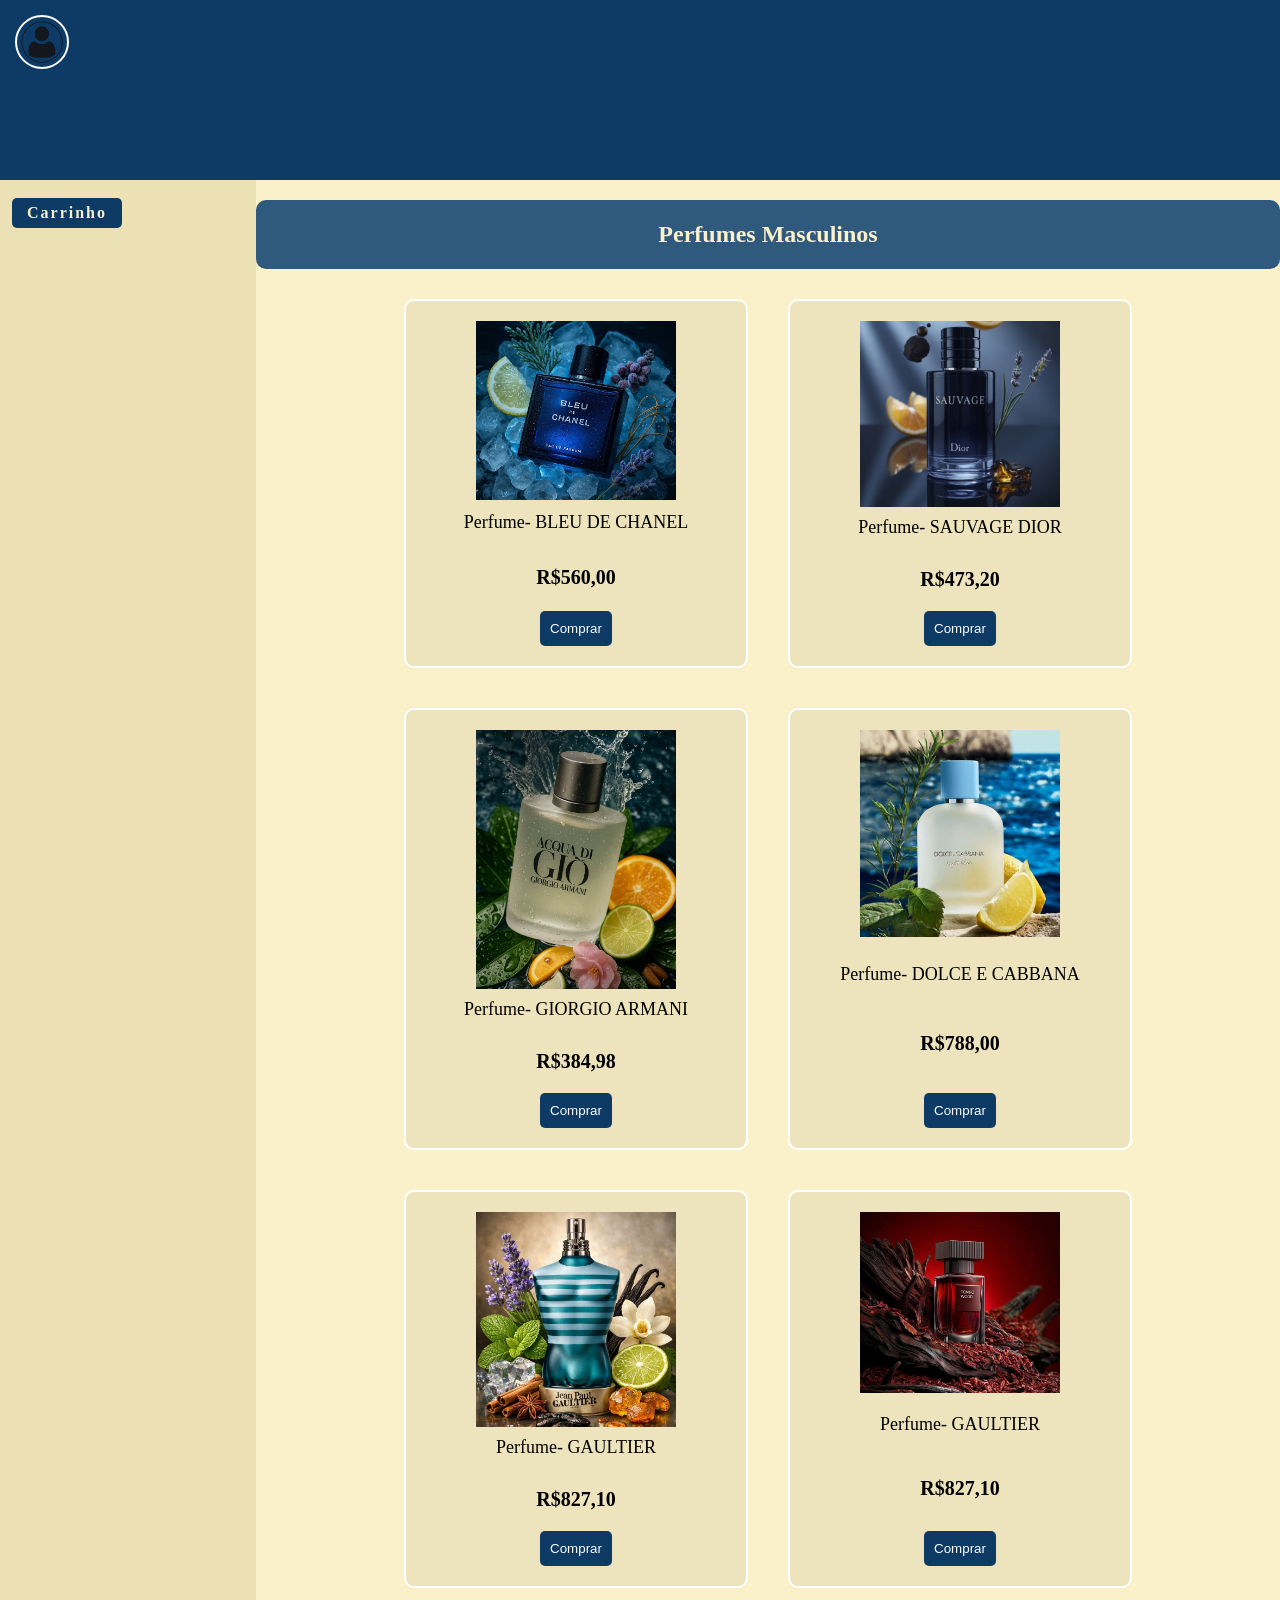
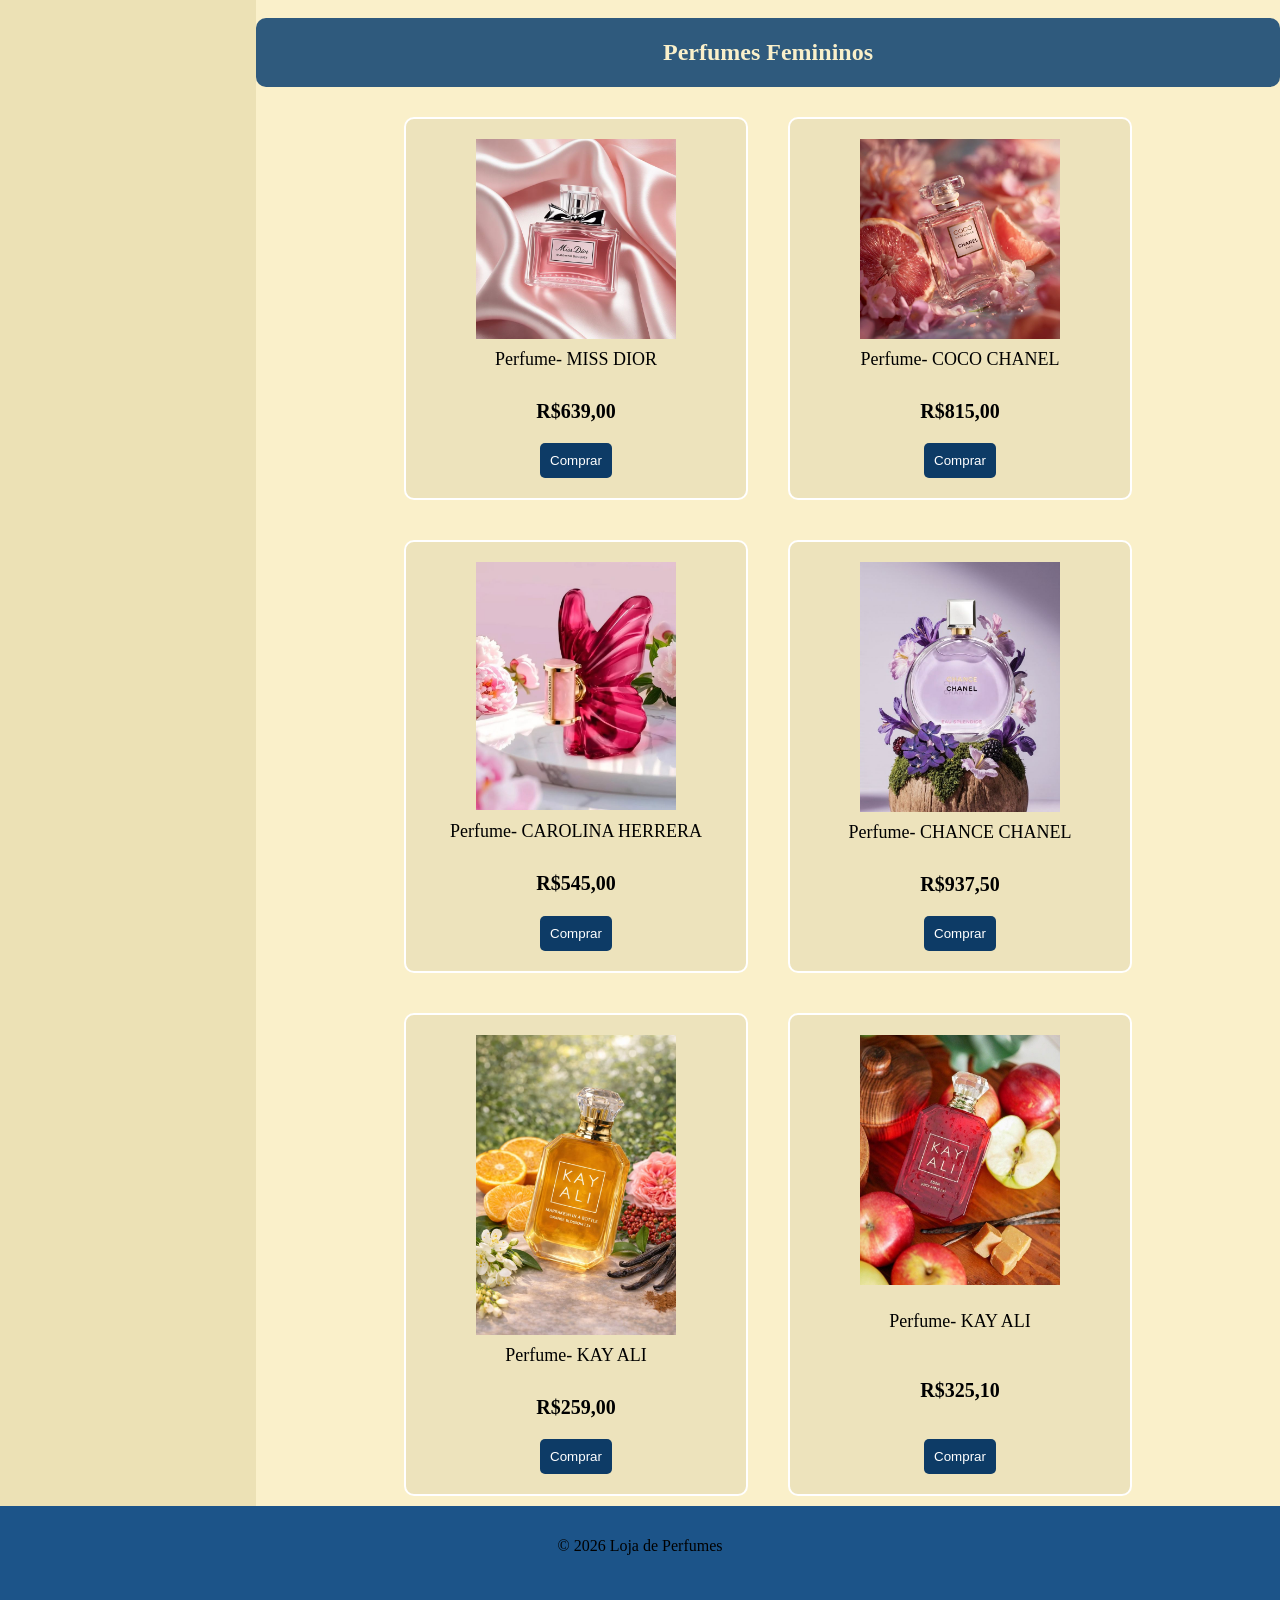
<file: index.html>
<!DOCTYPE html>
<html lang="pt-br">
<head>
    <meta charset="UTF-8">
    <meta name="viewport" content="width=device-width, initial-scale=1.0">
    <title>Document</title>
    <link rel="stylesheet" href="style.css">
</head>
   
<body class="body">
    <header class="header">
       <a href="cadastro.html">
       <img src="img/cadas.png" class="btn-cadastro">
       </a> 
    </header>

    <main class="main">

    <div class="secao">
        <h2>Perfumes Masculinos</h2>
    </div>
    
        <div class="mae">

        <div class="card">
            <img src="img/perfumeM1.jpg" class="imagem_produto" alt="">
            <p class="d_produto">Perfume- BLEU DE CHANEL</p>
            <p class="p_produto">R$560,00</p>
            <button onclick="verProduto(1)">Comprar</button>
        </div>

        <div class="card">
            <img src="img/perfumeM2.jpg" class="imagem_produto" alt="">
            <p class="d_produto">Perfume- SAUVAGE DIOR</p>
            <p class="p_produto">R$473,20</p>
            <button onclick="verProduto(2)">Comprar</button>
        </div>

        <div class="card">
            <img src="img/perfumeM3.jpg" class="imagem_produto" alt="">
            <p class="d_produto">Perfume- GIORGIO ARMANI</p>
            <p class="p_produto">R$384,98</p>
            <button onclick="verProduto(3)">Comprar</button>
        </div>

        <div class="card">
            <img src="img/perfumeM4.jpg" class="imagem_produto" alt="">
            <p class="d_produto">Perfume- DOLCE E CABBANA</p>
            <p class="p_produto">R$788,00</p>
            <button onclick="verProduto(4)">Comprar</button>
        </div>

        <div class="card">
            <img src="img/perfumeM5.jpg" class="imagem_produto" alt="">
            <p class="d_produto">Perfume- GAULTIER</p>
            <p class="p_produto">R$827,10</p>
            <button onclick="verProduto(5)">Comprar</button>
        </div>
        
         <div class="card">
            <img src="img/perfumeM6.jpg" class="imagem_produto" alt="">
            <p class="d_produto">Perfume- GAULTIER</p>
            <p class="p_produto">R$827,10</p>
            <button onclick="verProduto(6)">Comprar</button>
        </div>
        </div>

        <div class="secao">
           <h2>Perfumes Femininos</h2>
        </div>
 
        <div class="mae">
        <div class="card">
            <img src="img/perfume.jpg" class="imagem_produto" alt="">
            <p class="d_produto">Perfume- MISS DIOR</p>
            <p class="p_produto">R$639,00</p>
            <button onclick="verProduto(7)">Comprar</button>
        </div>

        <div class="card">
            <img src="img/perfume1.jpg" class="imagem_produto" alt="">
            <p class="d_produto">Perfume- COCO CHANEL</p>
            <p class="p_produto">R$815,00</p> 
            <button onclick="verProduto(8)">Comprar</button>
        </div>

        <div class="card">
            <img src="img/perfume2.jpg" class="imagem_produto" alt="">
            <p class="d_produto">Perfume- CAROLINA HERRERA</p>
            <p class="p_produto">R$545,00</p>
            <button onclick="verProduto(9)">Comprar</button>
        </div>

         <div class="card">
            <img src="img/perfume3.jpg" class="imagem_produto" alt="">
            <p class="d_produto">Perfume- CHANCE CHANEL</p>
            <p class="p_produto">R$937,50</p>
            <button onclick="verProduto(10)">Comprar</button>
        </div>

        <div class="card">
            <img src="img/perfume5.jpg" class="imagem_produto" alt="">
            <p class="d_produto">Perfume- KAY ALI</p>
            <p class="p_produto">R$259,00</p>
            <button onclick="verProduto(11)">Comprar</button>
        </div>

        <div class="card">
            <img src="img/perfume6.jpg" class="imagem_produto" alt="">
            <p class="d_produto">Perfume- KAY ALI</p>
            <p class="p_produto">R$325,10</p>
            <button onclick="verProduto(12)">Comprar</button>
            
        </div>

        </div>
    </main>

    <aside class="aside">
        <br>
         <a href="carrinho.html" class="botao">Carrinho</a>
    </aside>

    <footer class="footer">
        <p>© 2026 Loja de Perfumes</p>
    </footer>
 <script src="produtos.js"></script>

<script>
function verProduto(id) {
    localStorage.setItem("produtoId", id);
    window.location.href = "produto.html";
}
</script>
    

    <script src="script.js"></script>
</body>
</html>
</file>
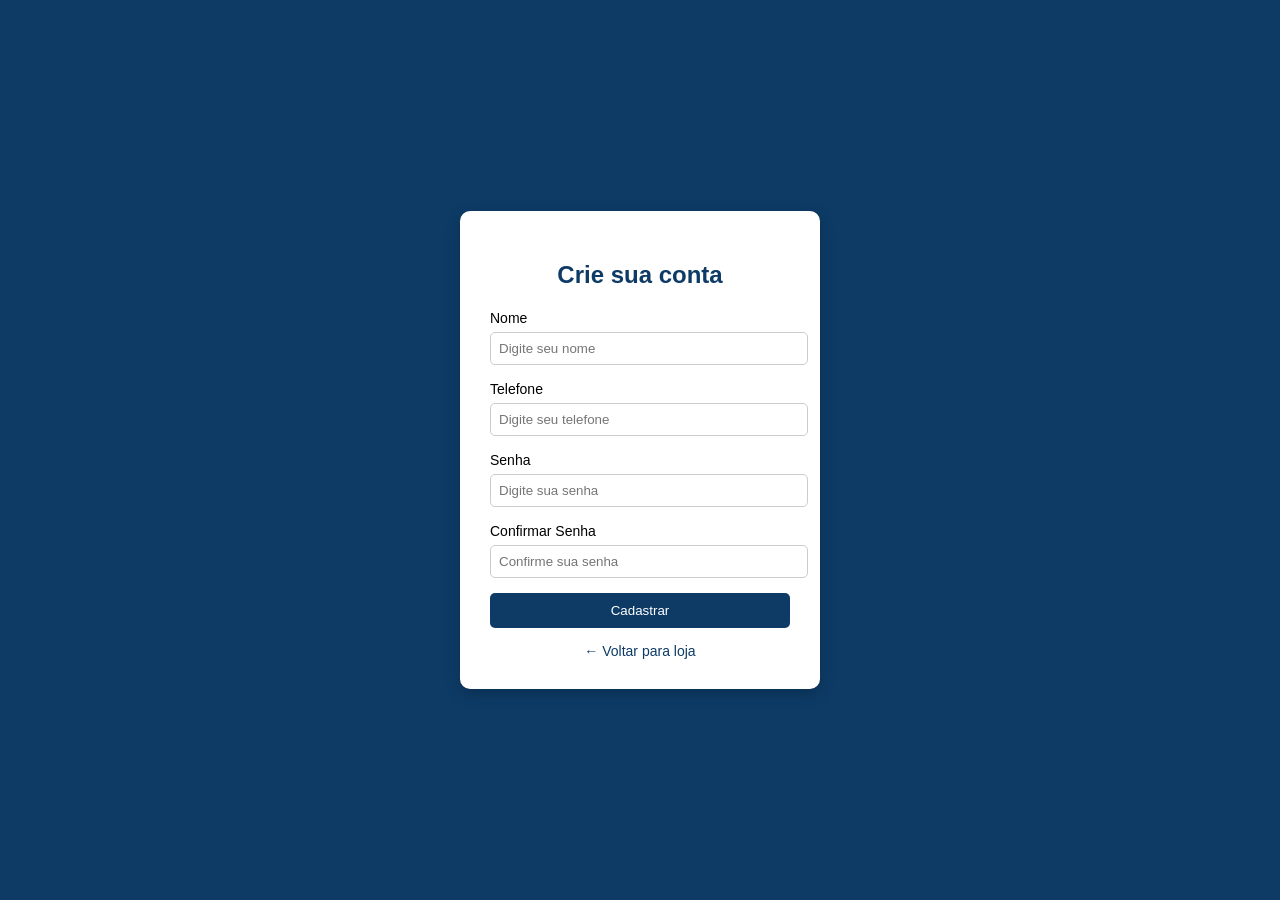
<file: cadastro.html>
<!DOCTYPE html>
<html lang="pt-br">
<head>
    <meta charset="UTF-8">
    <meta name="viewport" content="width=device-width, initial-scale=1.0">
    <title>Cadastro</title>
    <link rel="stylesheet" href="style.css">
</head>
<body class="cadastro-body">

    <div class="cadastro-container">
        <h2>Crie sua conta</h2>

        <form>
            <div class="input-box">
                <label>Nome</label>
                <input type="text" placeholder="Digite seu nome" required>
            </div>

            <div class="input-box">
                <label>Telefone</label>
                <input type="tel" placeholder="Digite seu telefone" required>
            </div>

            <div class="input-box">
                <label>Senha</label>
                <input type="password" placeholder="Digite sua senha" required>
            </div>

            <div class="input-box">
                <label>Confirmar Senha</label>
                <input type="password" placeholder="Confirme sua senha" required>
            </div>

            <button type="submit" class="btn">Cadastrar</button>
        </form>

        <a href="index.html" class="voltar">← Voltar para loja</a>
    </div>

</body>
</html>
</file>
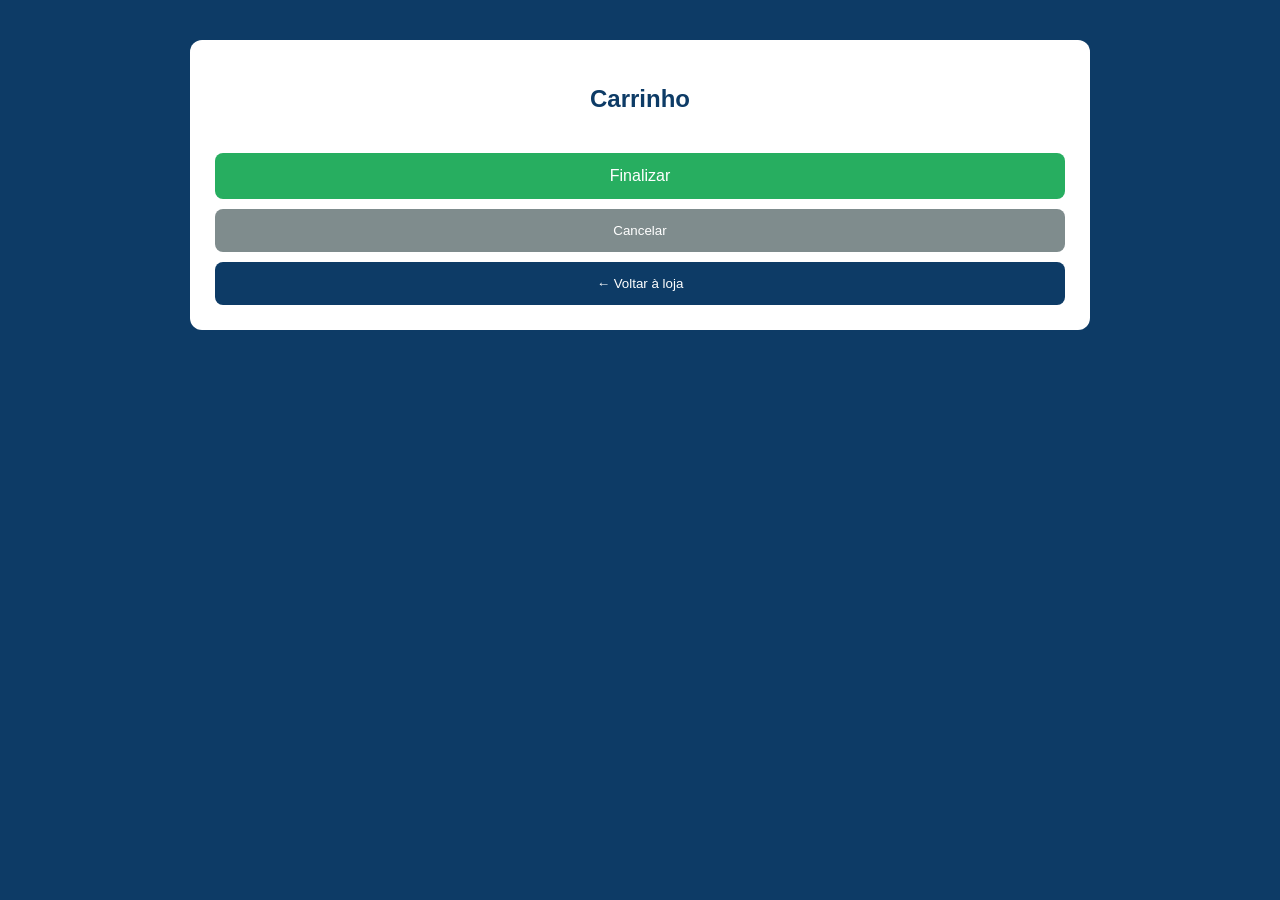
<file: carrinho.html>
<!DOCTYPE html>
<html lang="pt-br">
<head>
<meta charset="UTF-8">
<title>Carrinho</title>
<link rel="stylesheet" href="style.css">

<style>
body {
    font-family: Arial;
    margin: 0;
    background: #0D3B66;
}

.container {
    max-width: 850px;
    margin: 40px auto;
    background: white;
    padding: 25px;
    border-radius: 12px;
}

h2 {
    text-align: center;
    color: #0D3B66;
}

.item {
    display: flex;
    justify-content: space-between;
    align-items: center;
    background: #f3f3f3;
    padding: 12px;
    margin: 10px 0;
    border-radius: 8px;
    border-left: 5px solid #0D3B66;
}

.remover {
    background: #e74c3c;
    color: white;
    border: none;
    padding: 8px 12px;
    border-radius: 5px;
    cursor: pointer;
}

.remover:hover {
    background: #c0392b;
}

.finalizar {
    width: 100%;
    margin-top: 20px;
    padding: 14px;
    background: #27ae60;
    color: white;
    border: none;
    border-radius: 8px;
    font-size: 16px;
    cursor: pointer;
}

.finalizar:hover {
    background: #1e8449;
}

.cancelar {
    width: 100%;
    margin-top: 10px;
    padding: 14px;
    background: #7f8c8d;
    color: white;
    border: none;
    border-radius: 8px;
    cursor: pointer;
}

.cancelar:hover {
    background: #5f6a6a;
}


.voltar-loja {
    width: 100%;
    margin-top: 10px;
    padding: 14px;
    background: #0D3B66;
    color: white;
    border: none;
    border-radius: 8px;
    cursor: pointer;
}

.voltar-loja:hover {
    background: #092c4d;
}
</style>

</head>

<body>

<div class="container">

    <h2>Carrinho</h2>

    <div id="lista"></div>

    <button class="finalizar" onclick="finalizarCompra()">
        Finalizar
    </button>

    <button class="cancelar" onclick="cancelarCarrinho()">
        Cancelar
    </button>

    <a href="index.html">
    <button class="voltar-loja">← Voltar à loja</button>
    </a>

</div>

<script>
let carrinho = JSON.parse(localStorage.getItem("carrinho")) || [];

function renderizar() {
    let html = ""; {
        carrinho.forEach((item, index) => {
            html += `
            <div class="item">
                <div>
                    <strong>${item.nome}</strong><br>
                    R$ ${item.preco}
                </div>

                <button class="remover" onclick="removerItem(${index})">
                    Remover
                </button>
            </div>
            `;
        });

    }

    document.getElementById("lista").innerHTML = html;
}

function removerItem(index) {
    carrinho.splice(index, 1);
    localStorage.setItem("carrinho", JSON.stringify(carrinho));
    renderizar();
}

function cancelarCarrinho() {
    carrinho = [];
    localStorage.removeItem("carrinho");
    renderizar();
    alert("Carrinho cancelado!");
}

function finalizarCompra() {

    carrinho = [];
    localStorage.removeItem("carrinho");
    renderizar();

    alert("Compra finalizada!");
}

renderizar();
</script>

</body>
</html>
</file>
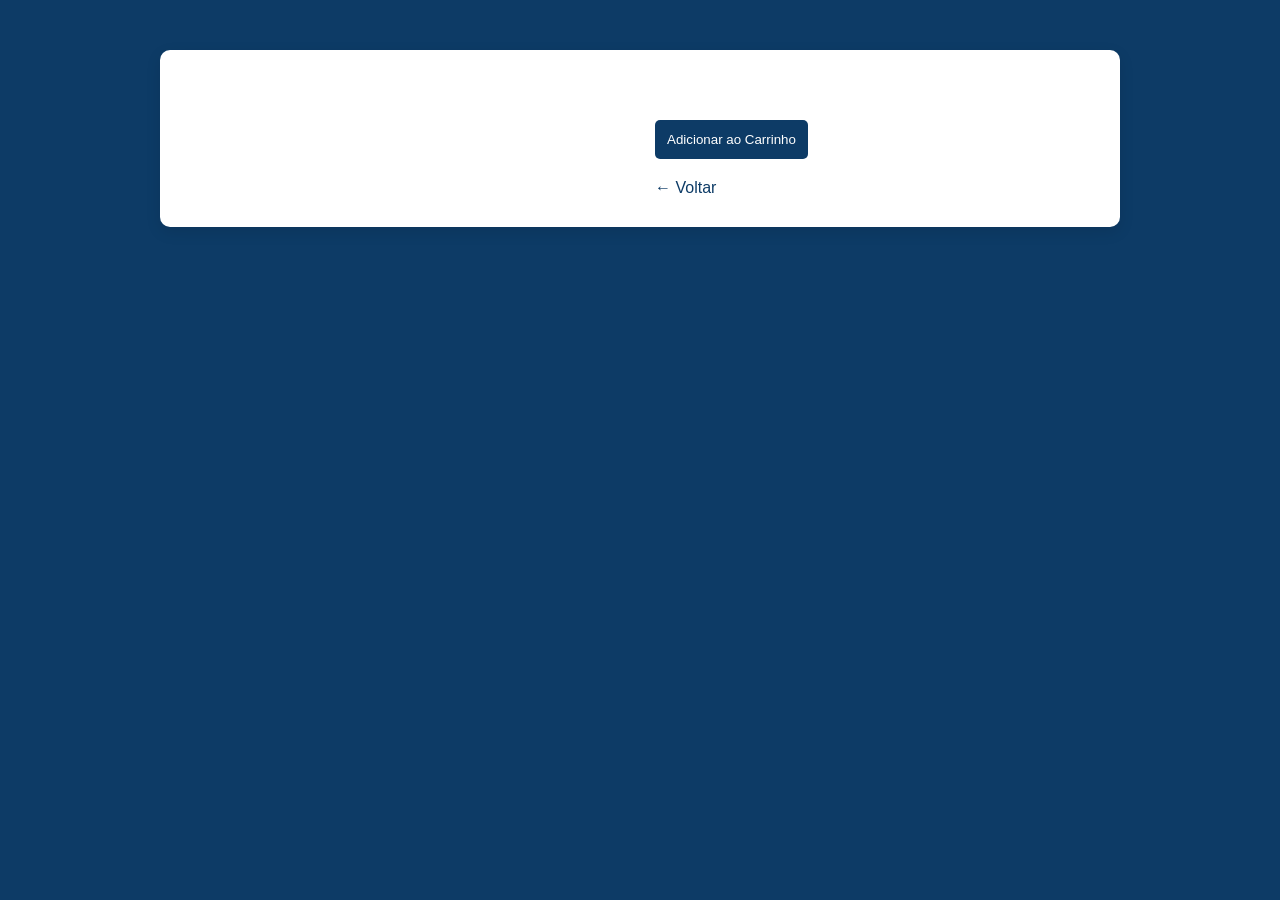
<file: produto.html>
<!DOCTYPE html>
<html lang="pt-br">
<head>
    <meta charset="UTF-8">
    <title>Produto</title>

    <style>
        body {
            font-family: Arial;
            background: #0D3B66;
            margin: 0;
        }

        .container {
            max-width: 900px;
            margin: 50px auto;
            background: white;
            padding: 30px;
            display: flex;
            gap: 30px;
            border-radius: 10px;
            box-shadow: 0 5px 15px rgba(0,0,0,0.1);
        }

        .imagem {
            flex: 1;
        }

        .imagem img {
            width: 100%;
            border-radius: 10px;
        }

        .info {
            flex: 1;
        }

        h2 {
            color: #0D3B66;
        }

        .preco {
            font-size: 22px;
            color: green;
            font-weight: bold;
            margin: 10px 0;
        }

        .bio {
            margin-top: 15px;
            font-size: 15px;
            color: #333;
            line-height: 1.5;
        }

        button {
            margin-top: 20px;
            background: #0D3B66;
            color: white;
            border: none;
            padding: 12px;
            border-radius: 5px;
            cursor: pointer;
        }

        button:hover {
            background: #092c4d;
        }

        .voltar {
            display: block;
            margin-top: 20px;
            text-decoration: none;
            color: #0D3B66;
        }
    </style>
</head>

<body>

<div class="container">

    <div class="imagem">
        <img id="imgProduto">
    </div>

    <div class="info">
        <h2 id="nomeProduto"></h2>

        <p class="preco" id="precoProduto"></p>

        <p class="bio" id="bioProduto"></p>

        <!-- BOTÃO CORRETO (SÓ UM) -->
        <button onclick="adicionarCarrinho()">Adicionar ao Carrinho</button>

        <a class="voltar" href="index.html">← Voltar</a>
    </div>

</div>

<script src="produtos.js"></script>

<script>
let produtoAtual;

function carregarProduto() {
    let id = localStorage.getItem("produtoId");

    produtoAtual = produtos.find(p => p.id == id);

    document.getElementById("imgProduto").src = produtoAtual.imagem;
    document.getElementById("nomeProduto").innerText = produtoAtual.nome;
    document.getElementById("precoProduto").innerText = "R$ " + produtoAtual.preco;
    document.getElementById("bioProduto").innerText = produtoAtual.bio;
}

function adicionarCarrinho() {
    let carrinho = JSON.parse(localStorage.getItem("carrinho")) || [];

    carrinho.push(produtoAtual);

    localStorage.setItem("carrinho", JSON.stringify(carrinho));

    alert("Produto adicionado ao carrinho!");
}

carregarProduto();
</script>

</body>
</html>
</file>
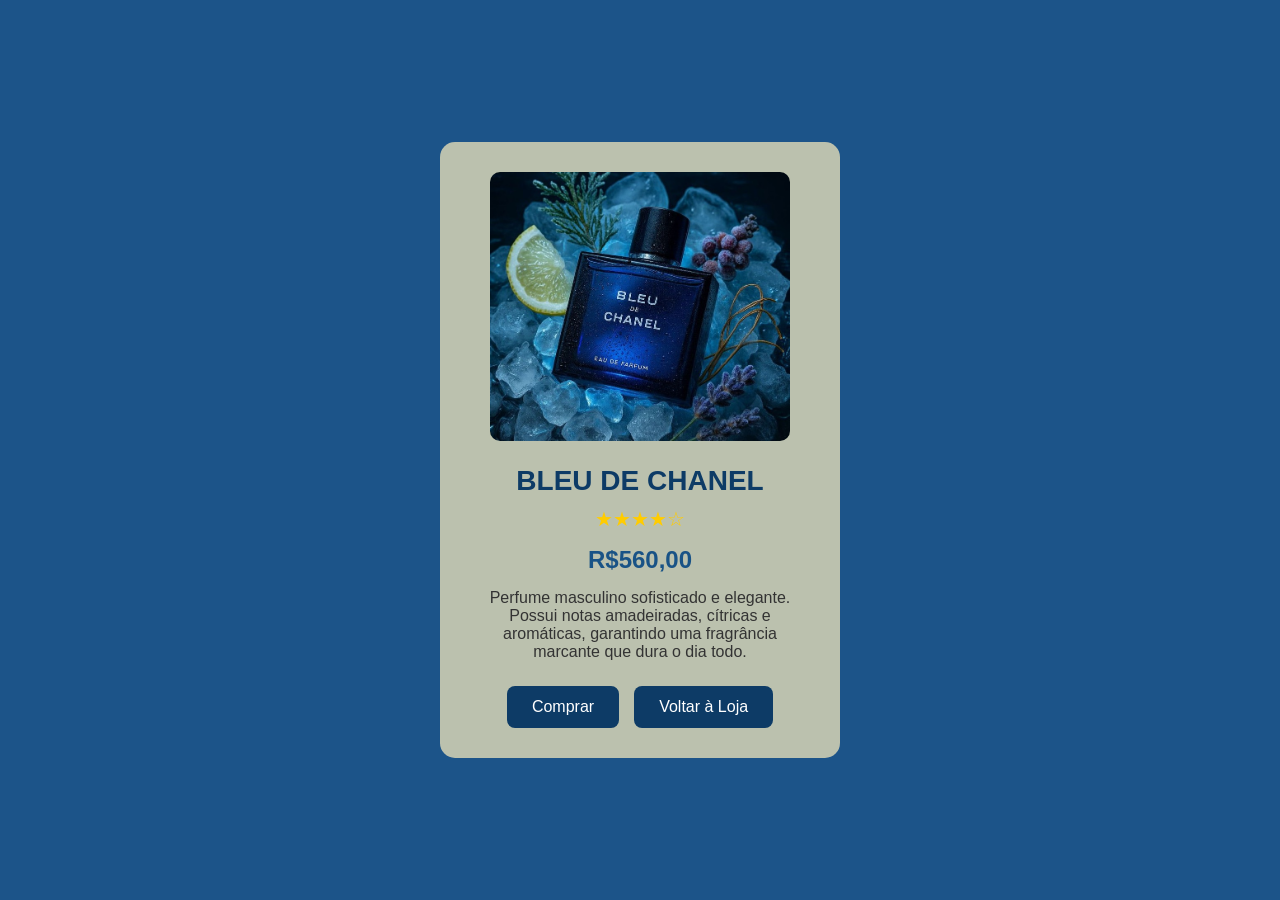
<file: produto1.html>
<!DOCTYPE html>
<html lang="pt-br">
<head>
    <meta charset="UTF-8">
    <meta name="viewport" content="width=device-width, initial-scale=1.0">
    <title>Perfume BLEU DE CHANEL</title>
    <link rel="stylesheet" href="style.css">
    <style>
        /* Reset básico */
        * {
            margin: 0;
            padding: 0;
            box-sizing: border-box;
        }

        body {
            font-family: Arial, sans-serif;
            background-color: #124d84f4;
            display: flex;
            justify-content: center;
            align-items: center;
            min-height: 100vh;
        }

        /* Card do produto */
        .produto-card {
            background-color: #eae1b9c6;
            border-radius: 15px;
            
            padding: 30px;
            max-width: 400px;
            width: 100%;
            text-align: center;
        }

        .produto-card img {
            width: 100%;
            max-width: 300px;
            border-radius: 10px;
            margin-bottom: 20px;
        }

        .produto-card h1 {
            color: #0D3B66;
            font-size: 28px;
            margin-bottom: 10px;
        }

        .produto-card p.preco {
            font-size: 24px;
            font-weight: bold;
            color: #124d84f4;
            margin-bottom: 15px;
        }

        .produto-card p.descricao {
            font-size: 16px;
            color: #333;
            margin-bottom: 25px;
        }

        .produto-card .botoes {
            display: flex;
            justify-content: center;
            gap: 15px;
        }

        .produto-card button {
            background-color: #0D3B66;
            color: white;
            border: none;
            padding: 12px 25px;
            border-radius: 8px;
            font-size: 16px;
            cursor: pointer;
            transition: 0.3s;
        }

        .produto-card button:hover {
            background-color: #124d84;
        }

        /* Avaliação em estrelas */
        .avaliacao {
            margin-bottom: 15px;
            font-size: 20px;
            color: #ffcc00;
        }

        /* Responsividade */
        @media (max-width: 450px) {
            .produto-card {
                padding: 20px;
            }

            .produto-card h1 {
                font-size: 24px;
            }

            .produto-card p.preco {
                font-size: 20px;
            }
        }
    </style>
</head>
<body>

    <div class="produto-card">
        <img src="img/perfumeM1.jpg" alt="Perfume BLEU DE CHANEL">
        <h1>BLEU DE CHANEL</h1>

        <div class="avaliacao">
            ★★★★☆ 
        </div>

        <p class="preco">R$560,00</p>

        <p class="descricao">
            Perfume masculino sofisticado e elegante. Possui notas amadeiradas, cítricas e aromáticas, garantindo uma fragrância marcante que dura o dia todo.
        </p>

        <div class="botoes">
            <button onclick="alert('Produto adicionado ao carrinho!')">Comprar</button>
            <a href="index.html"><button>Voltar à Loja</button></a>
        </div>
    </div>

</body>
</html>
</file>
<file: style.css>
.body{
    display: grid;
    grid-template-areas:      /* organização das colunas*/
        "header header"
        "aside main"
        "footer footer";
    grid-template-rows: 180px auto 180px;
    grid-template-columns: 1fr 4fr;
}
.header{
    grid-area: header;
    background-color: #0D3B66;
}

.main{
    grid-area: main;
    background-color: #FAF0CA;
}

.aside{
    grid-area: aside;
    background-color: #ece1b5;
}

.footer{
    text-align: center;
    padding: 15px;
    grid-area: footer;
    background-color:#124d84f4;
}

@media only screen and (max-width: 850px) {
    .body{
        grid-template-areas: 
            "header"
            "aside"
            "main"
            "footer";
        grid-template-rows: auto; 
        grid-template-columns: 1fr;
    }
}

@media only screen and (max-width: 450px) {
    .body{
        grid-template-areas: 
            "header"
            "main"
            "footer";
        grid-template-rows: auto;
        grid-template-columns: 1fr;
        font-size: small;
    }

    aside{
        display: none;
    }
}

.card{
    display: flex;
    flex-direction: column;
    justify-content: space-between;
    padding: 20px;
    align-items: center;
    border: rgb(255, 255, 255) 2px solid;
    background-color: #eae1b9c6;  
    width: 100%;
    max-width: 300px;
    height: auto; 
    border-radius: 10px;
    text-align: center;
    margin: 10px;
}

.imagem_produto{
    width: 100%;
    max-width: 200px;
    height: auto;
}

.d_produto{
    font-size: 18px;
    margin: 10px 0;
}

.p_produto{
    font-size: 20px;
    font-weight: bold;
}

button{
    background-color: #0D3B66;
    border: none;
    padding: 10px;
    color: white;
    border-radius: 5px;
    cursor: pointer;
}

.mae{
    display: flex;
    flex-wrap: wrap;
    justify-content: center;
    gap: 20px;
}

.secao{                               /* caixas subtitulos*/
    background-color: #0f4271db;
    padding: 1px;
    margin: 20px 0;
    border-radius: 10px;
    text-align: center;
    font-size: 16px;
}

.secao h2{
    color: #FAF0CA;   
}

html, body {    /* dxa a tela cheia*/
    margin: 0;
    padding: 0;
    box-sizing: border-box;
}



.fechar {
    float: right;
    font-size: 25px;
    cursor: pointer;
}

.btn-cadastro {
    position: absolute;
    top: 15px;
    left: 15px;
    width: 50px;
    height: 50px;
    border-radius: 50%; 
    cursor: pointer;
    border: 2px solid white;
}
.btn-cadastro:hover {
    transform: scale(1.1);
    transition: 0.3s;
}

.cadastro-body {
    display: flex;
    justify-content: center;
    align-items: center;
    height: 100vh;
    background: #0D3B66;
    font-family: Arial, sans-serif;
}

.cadastro-container {
    background: white;
    padding: 30px;
    border-radius: 10px;
    width: 300px;
    box-shadow: 0 5px 15px rgba(0,0,0,0.2);
    text-align: center;
}

.cadastro-container h2 {
    margin-bottom: 20px;
    color: #0D3B66;
}

.input-box {
    text-align: left;
    margin-bottom: 15px;
}

.input-box label {
    font-size: 14px;
}

.input-box input {
    width: 100%;
    padding: 8px;
    margin-top: 5px;
    border: 1px solid #ccc;
    border-radius: 5px;
}

.input-box input:focus {
    border-color: #0D3B66;
    outline: none;
}

.btn {
    width: 100%;
    padding: 10px;
    background: #0D3B66;
    color: white;
    border: none;
    border-radius: 5px;
    cursor: pointer;
}

.btn:hover {                  /*dxa escuro o btn*/
    background: #092c4d;
}

.voltar {
    display: block;
    margin-top: 15px;         /* espaço entr as margins*/
    text-decoration: none;
    color: #0D3B66;        /* cor texto*/
    font-size: 14px;         /*tamannho plvra*/
}
.botao{
    display: inline-block;
    padding: 6px 15px;
    margin-left: 12px;
    background-color: #0D3B66;
    border-radius: 5px;
    text-align: center;
    letter-spacing: 2px;
    text-decoration: none;
    color: #FAF0CA;
    font-weight: bold;
    cursor: pointer;
}
.linkp{                      /*n dx azul*/
    text-decoration: none;
    color: #FAF0CA;
    display: contents;
}
</file>
